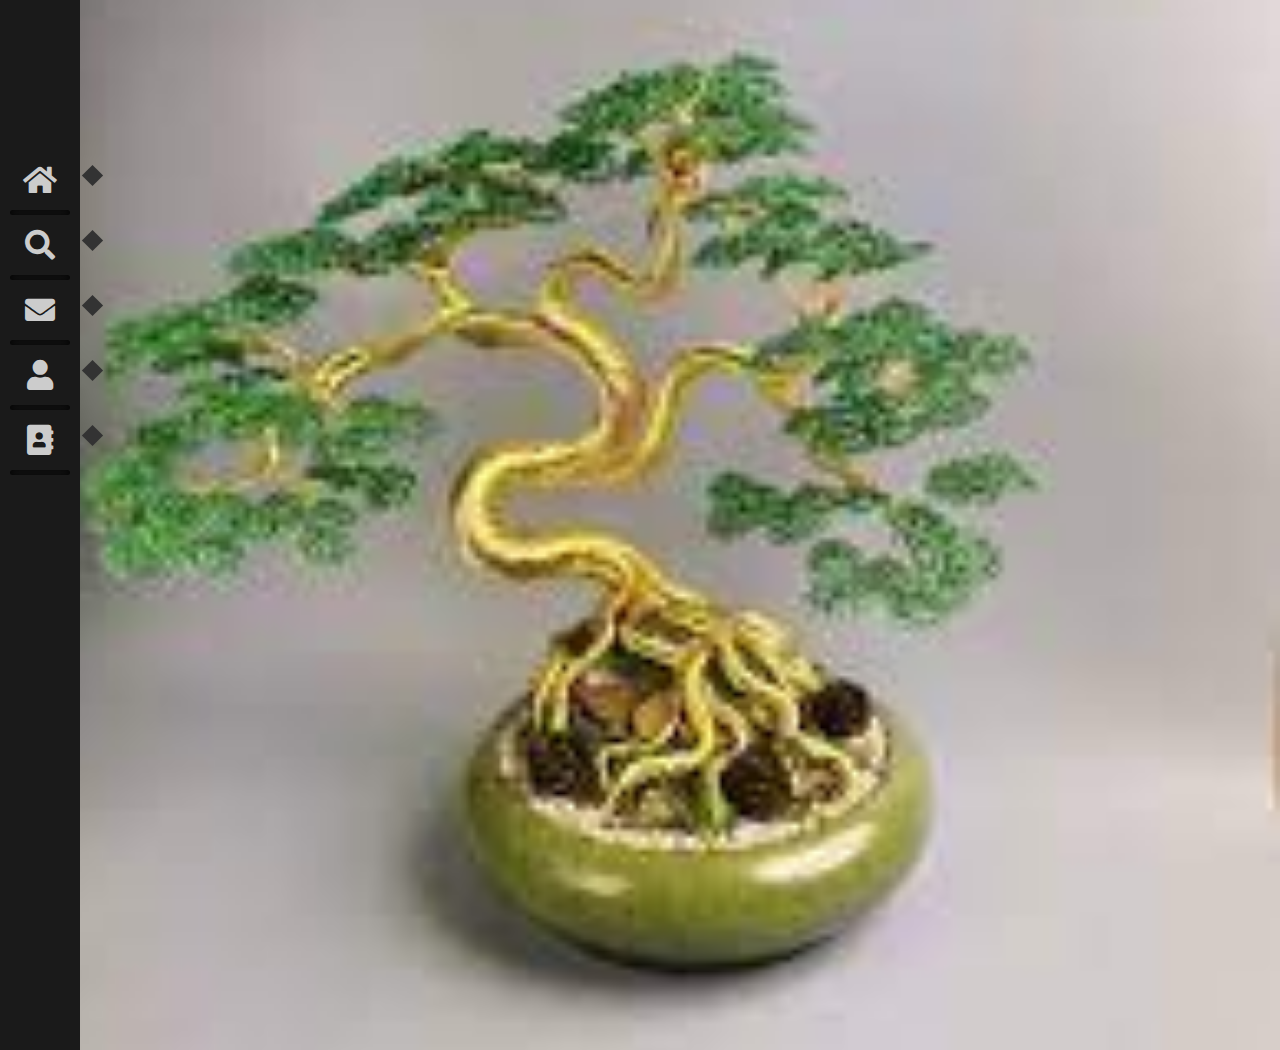
<file: project-10/index.html>
<!DOCTYPE html>
<html lang="en">
<head>
    <meta charset="UTF-8">
    <meta http-equiv="X-UA-Compatible" content="IE=edge">
    <meta name="viewport" content="width=device-width, initial-scale=1.0">
    <title>Document</title>
    <link rel="stylesheet" href="https://cdnjs.cloudflare.com/ajax/libs/font-awesome/5.15.4/css/all.min.css">
    <link rel="stylesheet" href="/project-10/index.css">
</head>
<body>
    <div class="navbar">
        <ul>
            <li><a href="#" class="fas fa-home" data-text="Home"></a></li>
            <li><a href="#" class="fas fa-search" data-text="Search"></a></li>
            <li><a href="#"class="fas fa-envelope" data-text="Account"></a></li>
            <li><a href="#" class="fas fa-user" data-text="portfolio"></a></li>
            <li><a href="#" class="fas fa-address-book" data-text="Contanct"></a></li>
        </ul>
    </div>
</body>
</html>
</file>
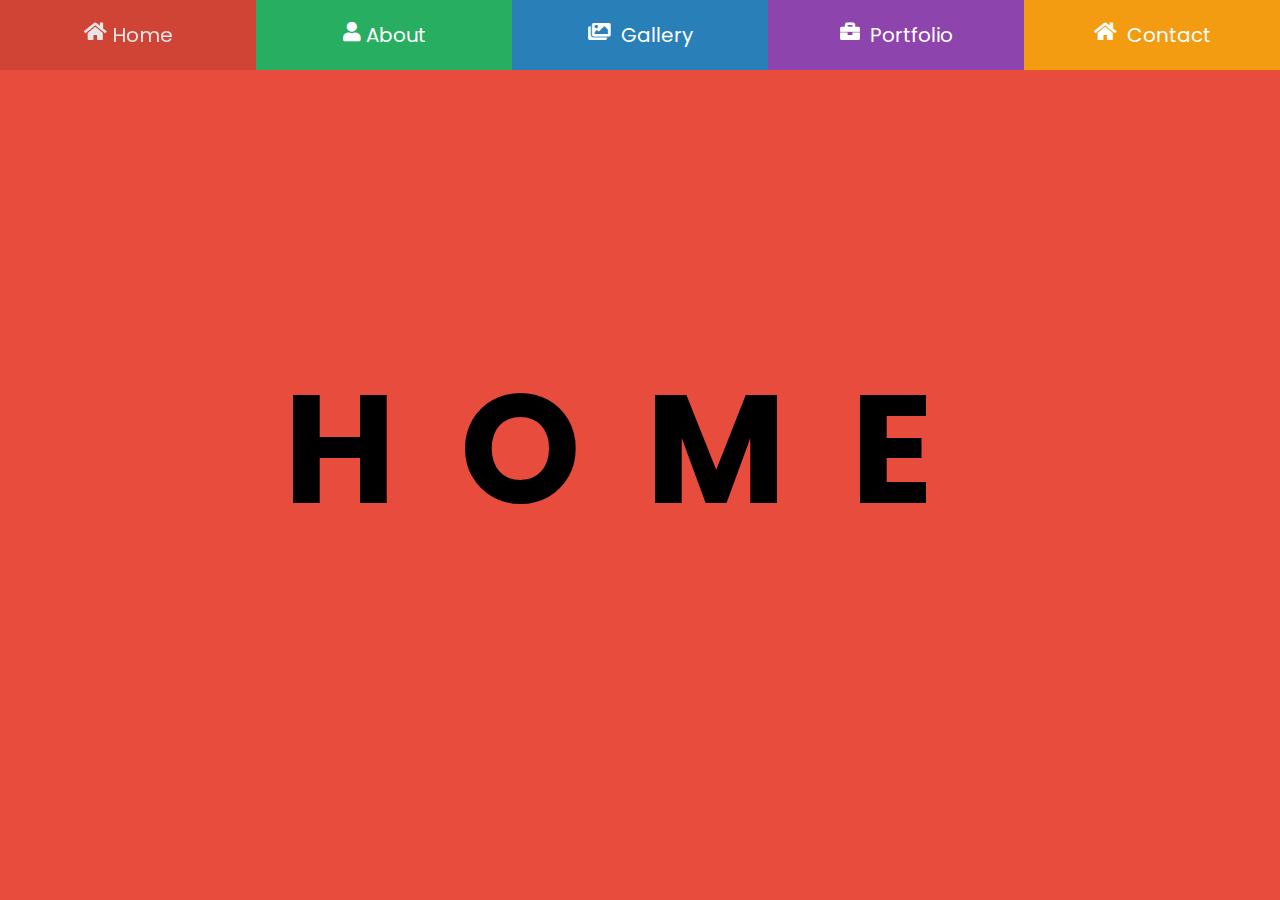
<file: project-4/index.html>
<!DOCTYPE html>
<html lang="en">
<head>
    <meta charset="UTF-8">
    <meta http-equiv="X-UA-Compatible" content="IE=edge">
    <meta name="viewport" content="width=device-width, initial-scale=1.0">
    <link rel="preconnect" href="https://fonts.googleapis.com">
<link rel="preconnect" href="https://fonts.gstatic.com" crossorigin>
<link href="https://fonts.googleapis.com/css2?family=Poppins:wght@100;200;300;400;500;600;700;800;900&family=Roboto:wght@100;300;400;500;700;900&display=swap" rel="stylesheet">
<link rel="stylesheet" href="https://cdnjs.cloudflare.com/ajax/libs/font-awesome/5.15.4/css/all.min.css">
    <title>Document</title>
    <link rel="stylesheet" href="/project-4/index.css">
</head>
<body>
    <header class="header">
        <nav class="navbar">
            <a href="#home"><i class="fas fa-home "></i><span>home</span> </a>
            <a href="#about"> <i class="fas fa-user"></i><span>About</span></a>
            <a href="#gallery"><i class="fas fa-images"></i> <span>Gallery</span></a>
            <a href="#portfolio"> <i class="fas fa-briefcase"></i> <span>Portfolio</span></a>
            <a href="#contact"><i class="fas fa-home"></i> <span>Contact</span></a>
            
        </nav>
       
    </header>
<div class="container">
   <section id="home" class="section">home</section>
   <section  id="about" class="section">about</section>
   <section id="gallery" class="section">gallery</section>
   <section id="portfolio" class="section">portfolio</section>
   <section id="contact" class="section">contact</section>
</div>

</body>
</html>
</file>
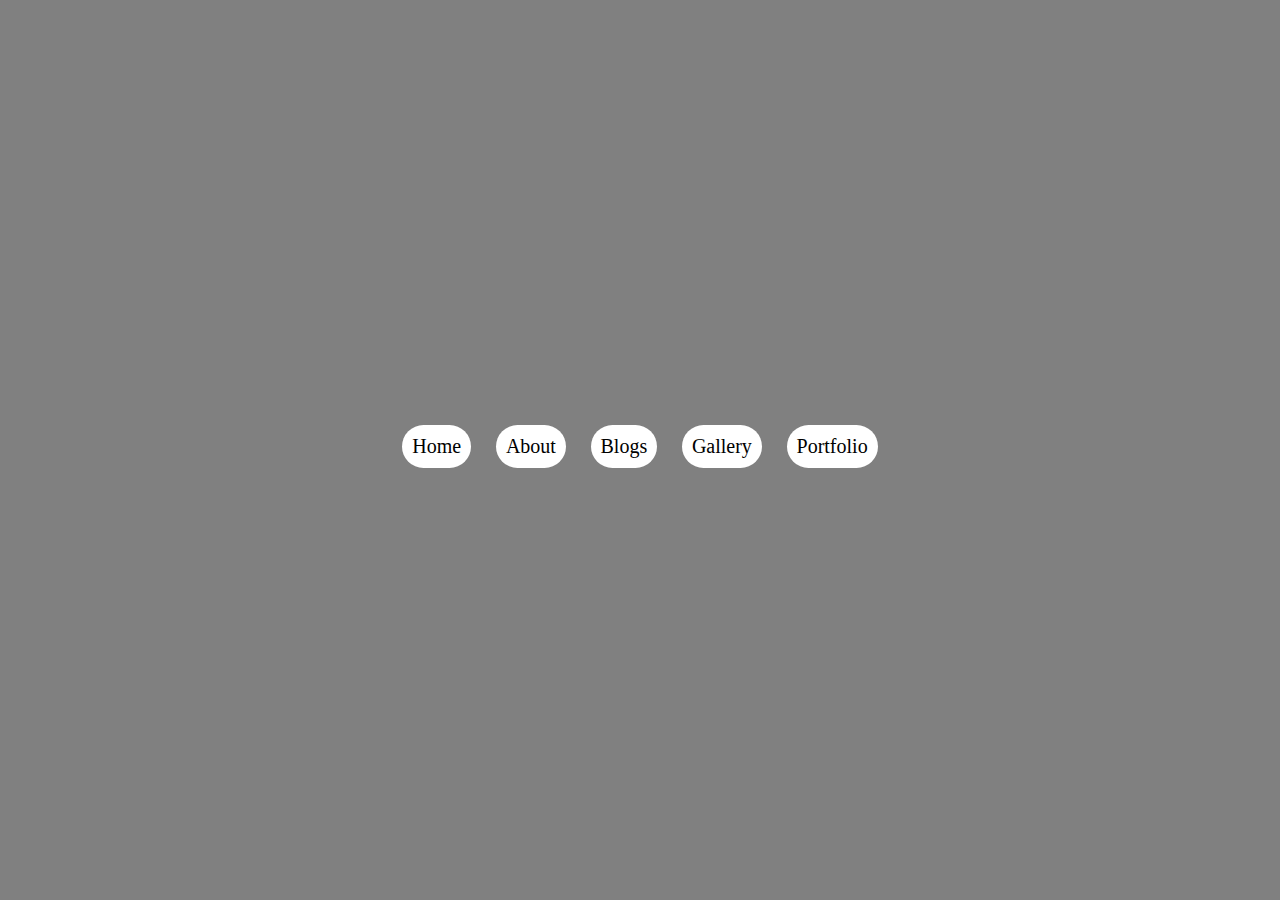
<file: project-5/index.html>
<!DOCTYPE html>
<html lang="en">
<head>
    <meta charset="UTF-8">
    <meta http-equiv="X-UA-Compatible" content="IE=edge">
    <meta name="viewport" content="width=device-width, initial-scale=1.0">
    <title>Document</title>
    <link rel="stylesheet" href="/project-5/index.css">
</head>
<body>
    <input type="radio" name="menu" id="r1">
    <input type="radio" name="menu" id="r2">
    <input type="radio" name="menu" id="r3">
    <input type="radio" name="menu" id="r4">
    <input type="radio" name="menu" id="r5">
   
    <div class="container">
        <label for="r1" ><div>Home</div></label>
        <label for="r2" ><div>About</div></label>
        <label for="r3" ><div>Blogs</div></label>
        <label for="r4" ><div>Gallery</div></label>
        <label for="r5" ><div>Portfolio</div></label>
    </div>
</body>
</html>
</file>
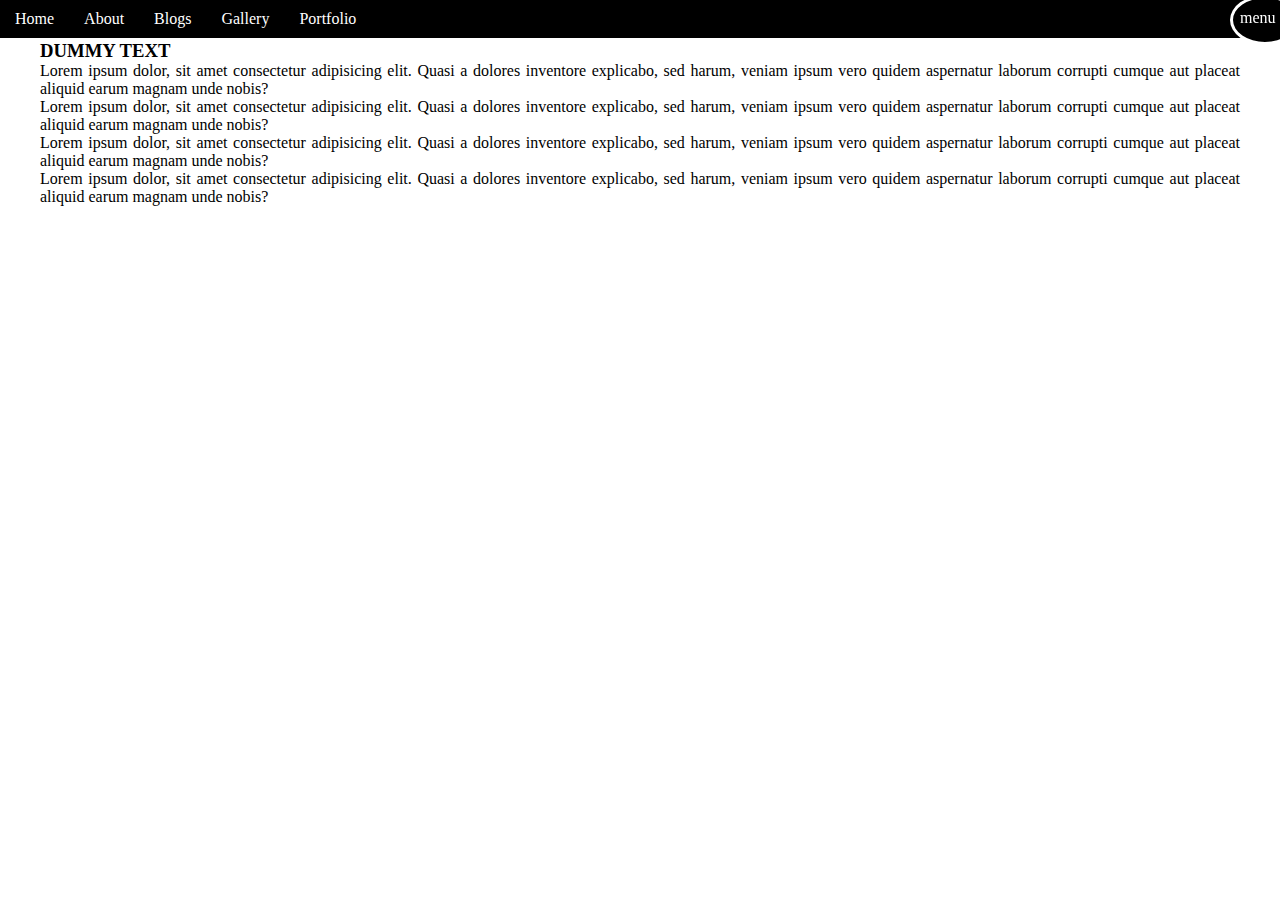
<file: project-6/index.html>
<!DOCTYPE html>
<html lang="en">
<head>
    <meta charset="UTF-8">
    <meta http-equiv="X-UA-Compatible" content="IE=edge">
    <meta name="viewport" content="width=device-width, initial-scale=1.0">
    <title>Document</title>
    <link rel="stylesheet" href="/project-6/index.css">
</head>
<body>
    
    <input type="checkbox" id="toggle">
    <label for="toggle">
        <div class="menu">
            menu
        </div>
    </label>
    <ul>
        <li><a href="#">home</a></li>
        <li><a href="#">about</a></li>
        <li><a href="#">blogs</a></li>
        <li><a href="#">gallery</a></li>
        <li><a href="#">portfolio</a></li>
    </ul>
    <div class="content">
        <h3>dummy text</h3>
        <p>Lorem ipsum dolor, sit amet consectetur adipisicing elit. Quasi a 
            dolores inventore explicabo, sed harum, veniam 
            ipsum vero quidem aspernatur laborum corrupti cumque aut 
            placeat aliquid earum magnam unde nobis?</p>
        <p>Lorem ipsum dolor, sit amet consectetur adipisicing elit. Quasi a 
                dolores inventore explicabo, sed harum, veniam 
                ipsum vero quidem aspernatur laborum corrupti cumque aut 
                placeat aliquid earum magnam unde nobis?</p>     
        <p>Lorem ipsum dolor, sit amet consectetur adipisicing elit. Quasi a 
                    dolores inventore explicabo, sed harum, veniam 
                    ipsum vero quidem aspernatur laborum corrupti cumque aut 
                    placeat aliquid earum magnam unde nobis?</p>
         <p>Lorem ipsum dolor, sit amet consectetur adipisicing elit. Quasi a 
                        dolores inventore explicabo, sed harum, veniam 
                        ipsum vero quidem aspernatur laborum corrupti cumque aut 
                        placeat aliquid earum magnam unde nobis?</p>
    </div>
</body>
</html>
</file>
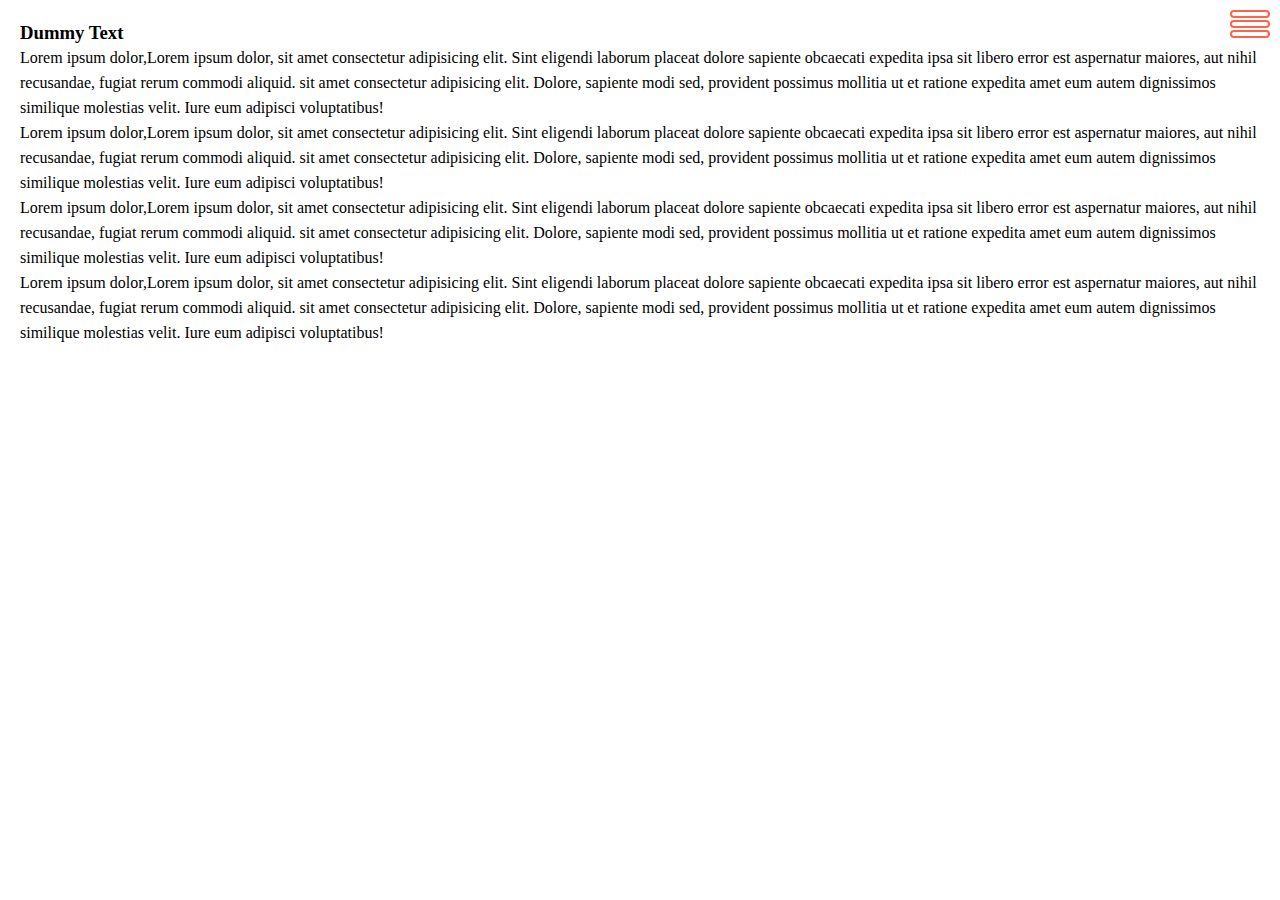
<file: project-7/index.html>
<!DOCTYPE html>
<html lang="en">
<head>
    <meta charset="UTF-8">
    <meta http-equiv="X-UA-Compatible" content="IE=edge">
    <meta name="viewport" content="width=device-width, initial-scale=1.0">
    <title>Document</title>
    <link rel="stylesheet" href="/project-7/index.css">
</head>
<body>
<input type="checkbox" id="menu-button">
<label for="menu-button">
    <div class="one"></div>
    <div class="two"></div>
    <div class="three"></div>
</label>
<ul>
    <li>home</li>
    <li>about</li>
    <li>blogs</li>
    <li>gallery</li>
    <li>portfolio</li>
</ul>


    <div class="content">
        <h3>dummy text</h3>
        <p>Lorem ipsum dolor,Lorem ipsum dolor, sit amet consectetur adipisicing elit. Sint eligendi laborum 
            placeat dolore sapiente obcaecati expedita ipsa sit libero error est 
            aspernatur maiores, aut nihil recusandae, fugiat rerum commodi aliquid. sit amet consectetur adipisicing elit.
             Dolore, sapiente modi sed, provident possimus mollitia ut et ratione expedita amet eum autem dignissimos 
             similique molestias velit. Iure eum adipisci voluptatibus!</p>
        <p>Lorem ipsum dolor,Lorem ipsum dolor, sit amet consectetur adipisicing elit. Sint eligendi laborum 
            placeat dolore sapiente obcaecati expedita ipsa sit libero error est 
            aspernatur maiores, aut nihil recusandae, fugiat rerum commodi aliquid. sit amet consectetur adipisicing elit.
             Dolore, sapiente modi sed, provident possimus mollitia ut et ratione expedita amet eum autem dignissimos 
             similique molestias velit. Iure eum adipisci voluptatibus!</p>
        <p>Lorem ipsum dolor,Lorem ipsum dolor, sit amet consectetur adipisicing elit. Sint eligendi laborum 
            placeat dolore sapiente obcaecati expedita ipsa sit libero error est 
            aspernatur maiores, aut nihil recusandae, fugiat rerum commodi aliquid. sit amet consectetur adipisicing elit.
             Dolore, sapiente modi sed, provident possimus mollitia ut et ratione expedita amet eum autem dignissimos 
             similique molestias velit. Iure eum adipisci voluptatibus!</p>
        <p>Lorem ipsum dolor,Lorem ipsum dolor, sit amet consectetur adipisicing elit. Sint eligendi laborum 
            placeat dolore sapiente obcaecati expedita ipsa sit libero error est 
            aspernatur maiores, aut nihil recusandae, fugiat rerum commodi aliquid. sit amet consectetur adipisicing elit.
             Dolore, sapiente modi sed, provident possimus mollitia ut et ratione expedita amet eum autem dignissimos 
             similique molestias velit. Iure eum adipisci voluptatibus!</p>
    </div>
    
</body>
</html>
</file>
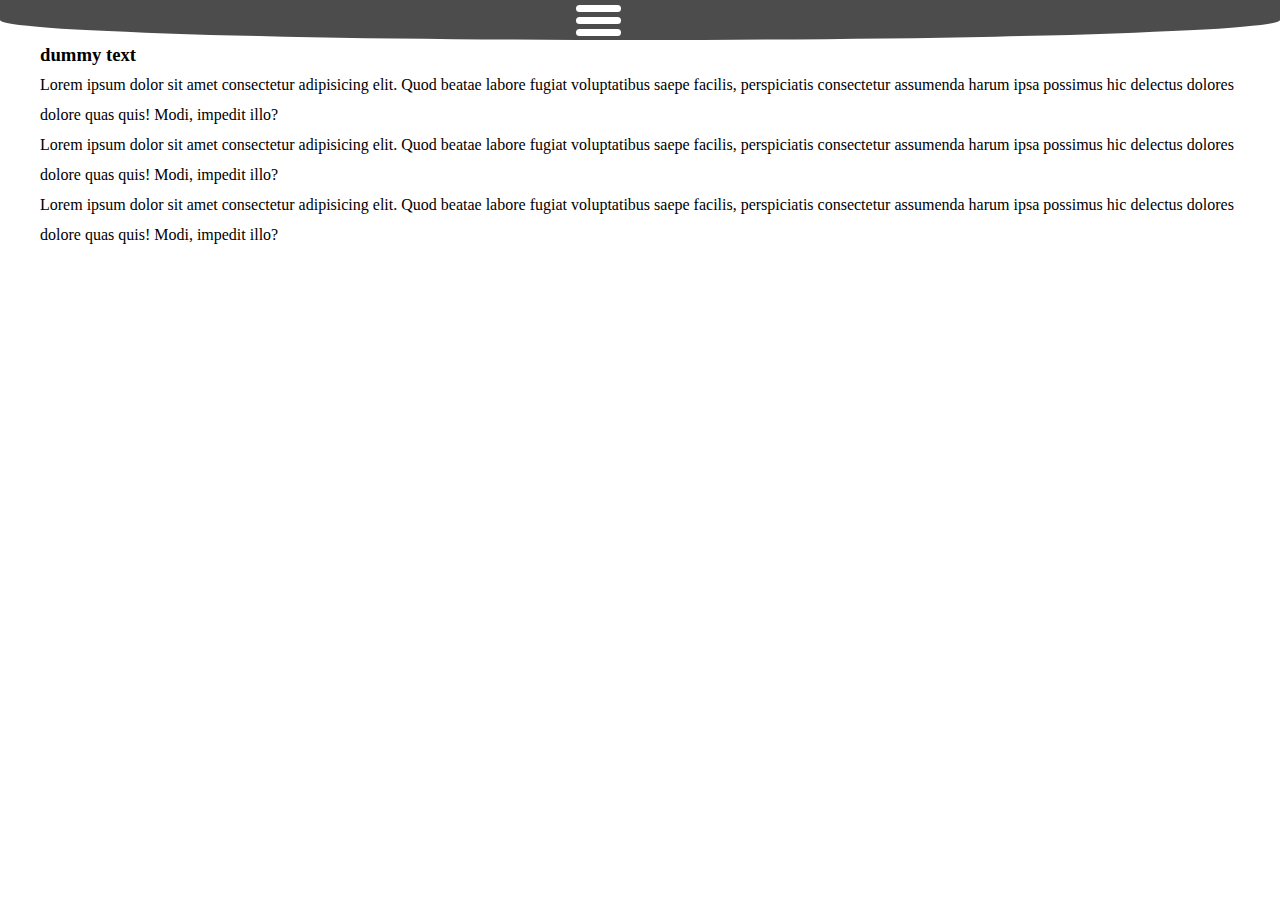
<file: project-8/index.html>
<!DOCTYPE html>
<html lang="en">
<head>
    <meta charset="UTF-8">
    <meta http-equiv="X-UA-Compatible" content="IE=edge">
    <meta name="viewport" content="width=device-width, initial-scale=1.0">
    <title>Document</title>
    <link rel="stylesheet" href="/project-8/index.css">
</head>
<body>
    <input type="checkbox" id="menu-button">
    <label for="menu-button">
        <div class="top"></div>
        <div class="middle"></div>
        <div class="bottom"></div>
    </label>
    <div class="menu">
        <ul>
            <li>Home</li>
            <li>About</li>
            <li>Blogs</li>
            <li>Gallery</li>
            <li>Portfolio</li>
        </ul>
    </div>
    <div class="content">
        <h3>dummy text</h3>
        <p>Lorem ipsum dolor sit amet consectetur adipisicing elit.
            Quod beatae labore fugiat voluptatibus saepe facilis, 
            perspiciatis consectetur assumenda harum ipsa possimus 
            hic delectus dolores dolore quas quis! Modi, impedit illo?</p>
        <p>Lorem ipsum dolor sit amet consectetur adipisicing elit.
            Quod beatae labore fugiat voluptatibus saepe facilis, 
            perspiciatis consectetur assumenda harum ipsa possimus 
            hic delectus dolores dolore quas quis! Modi, impedit illo?</p>
        <p>Lorem ipsum dolor sit amet consectetur adipisicing elit.
             Quod beatae labore fugiat voluptatibus saepe facilis, 
             perspiciatis consectetur assumenda harum ipsa possimus 
             hic delectus dolores dolore quas quis! Modi, impedit illo?</p>
    </div>
</body>
</html>
</file>
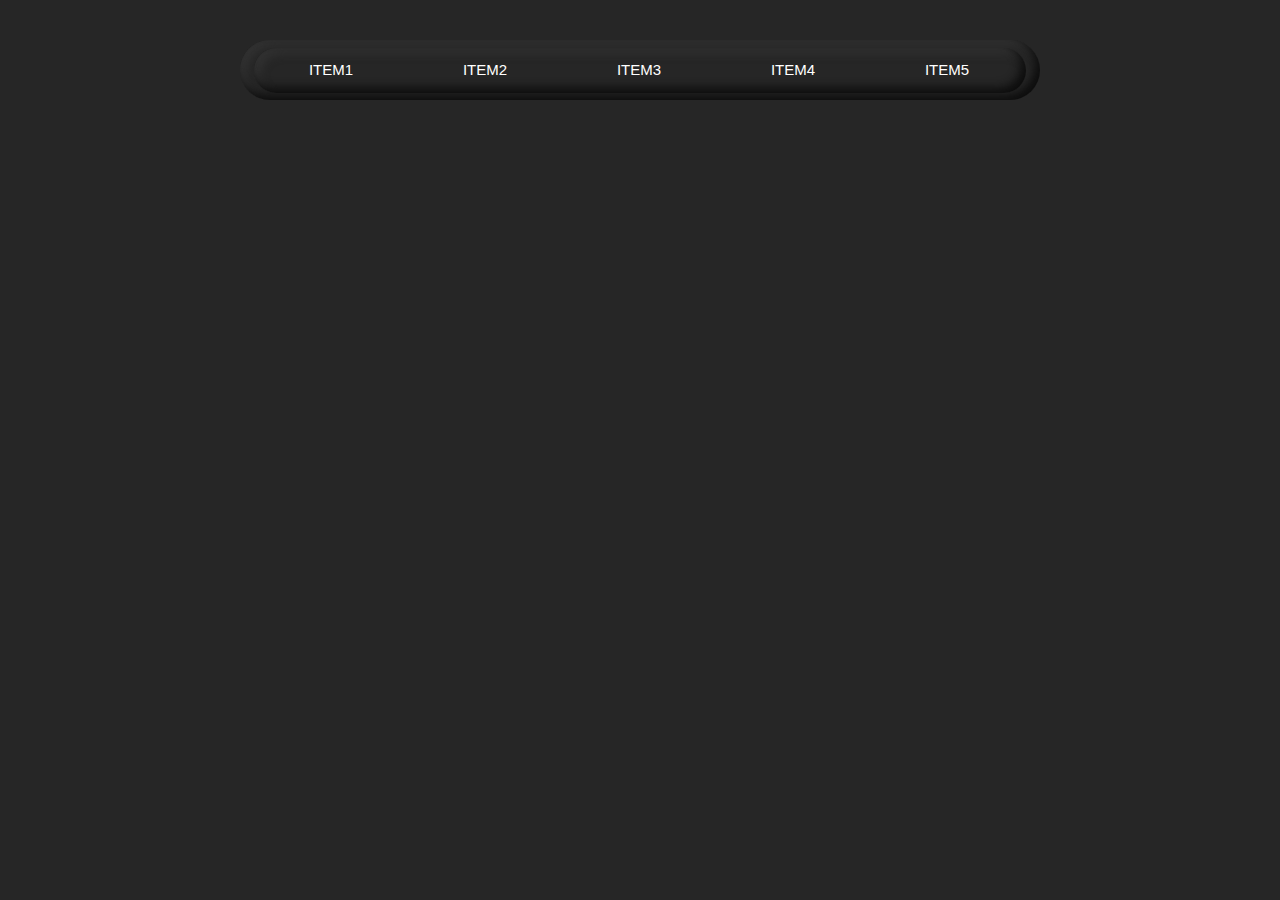
<file: project-9/index.html>
<!DOCTYPE html>
<html lang="en">
<head>
    <meta charset="UTF-8">
    <meta http-equiv="X-UA-Compatible" content="IE=edge">
    <meta name="viewport" content="width=device-width, initial-scale=1.0">
    <title>Document</title>
    <link rel="stylesheet" href="/project-9/index.css">
</head>
<body>
    <div class="container">
        <div class="navbar">

            <ul>
                <li>item1</li>
                <li>item2</li>
                <li>item3
<ul>
    <li>sub-item1</li>
    <li>sub-item2 
        <ul>
            <li>sub-item1</li>
            <li>sub-item2</li>
            <li>sub-item3</li>
        </ul>
    </li>
    <li>sub-item3</li>
    <li>sub.item4</li>
</ul>

                </li>
                <li>item4</li>
                <li>item5</li>
            </ul>
        </div>
    </div>
</body>
</html>
</file>
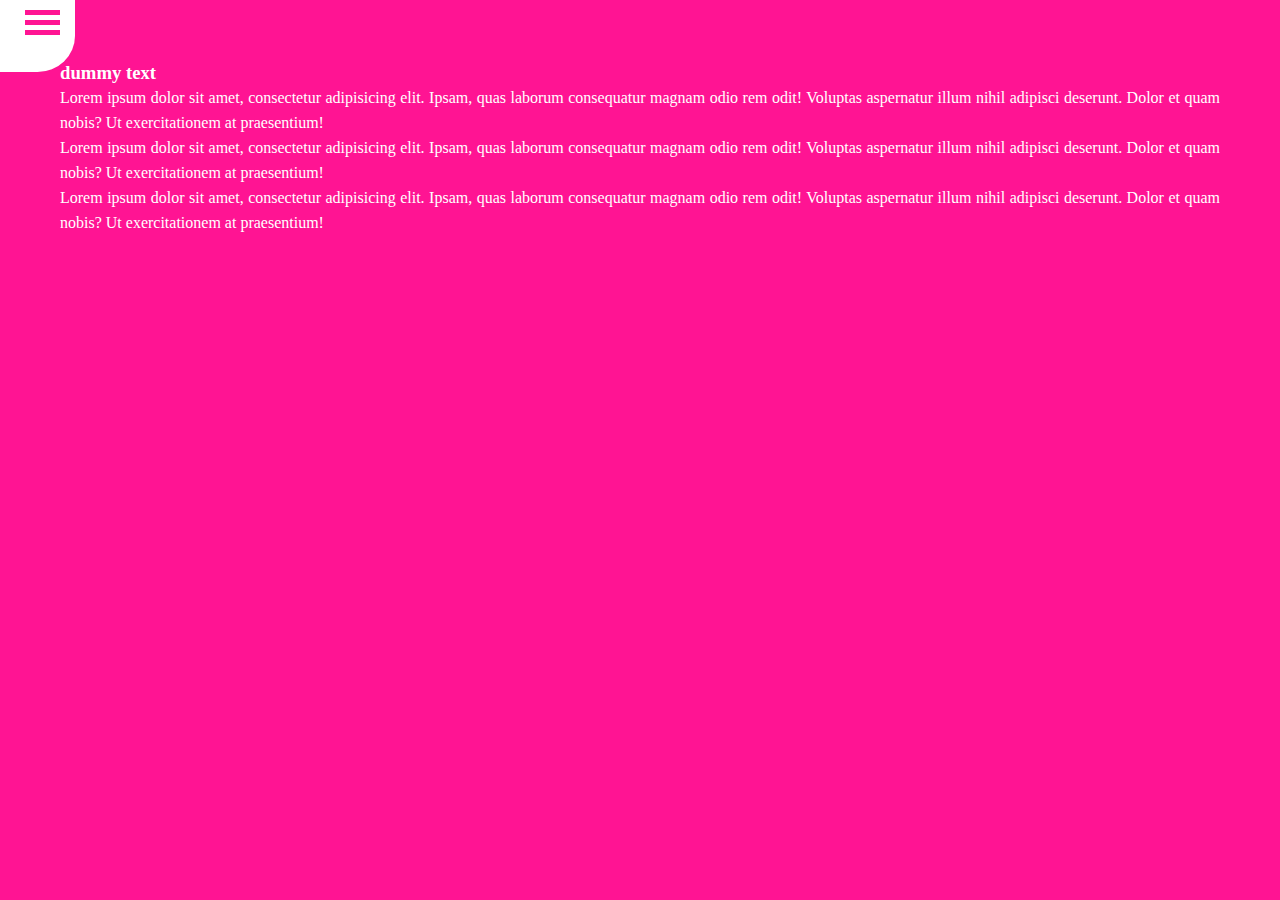
<file: project-1/index-1.html>
<!DOCTYPE html>
<html lang="en">
  <head>
    <meta charset="UTF-8" />
    <meta http-equiv="X-UA-Compatible" content="IE=edge" />
    <meta name="viewport" content="width=device-width, initial-scale=1.0" />
    <link rel="stylesheet" href="/project-1/style-1.css" />
    <title>Navbar-Toggle</title>
  </head>
  <body>
    <input type="checkbox" id="toggle-nav" />
    <label for="toggle-nav">
      <div></div>
      <div></div>
      <div></div>
    </label>

    <div class="container">
      <ul>
        <li>Home</li>
        <li>About</li>
        <li>Contact</li>
        <li>Gallery</li>
        <li>Blogs</li>
        <li>Portfolio</li>
      </ul>
    </div>

    <div class="content">
      <h3>dummy text</h3>
      <p>
        Lorem ipsum dolor sit amet, consectetur adipisicing elit. Ipsam, quas
        laborum consequatur magnam odio rem odit! Voluptas aspernatur illum
        nihil adipisci deserunt. Dolor et quam nobis? Ut exercitationem at
        praesentium!
      </p>
      <p>
        Lorem ipsum dolor sit amet, consectetur adipisicing elit. Ipsam, quas
        laborum consequatur magnam odio rem odit! Voluptas aspernatur illum
        nihil adipisci deserunt. Dolor et quam nobis? Ut exercitationem at
        praesentium!
      </p>
      <p>
        Lorem ipsum dolor sit amet, consectetur adipisicing elit. Ipsam, quas
        laborum consequatur magnam odio rem odit! Voluptas aspernatur illum
        nihil adipisci deserunt. Dolor et quam nobis? Ut exercitationem at
        praesentium!
      </p>
    </div>
  </body>
</html>
</file>
<file: project-10/index.css>
*{
    margin: 0;
    padding: 0;
    box-sizing: border-border-box;

}
body{
    background-image: url(/project-10/images-3.jpeg);
    background-size: cover;
    background-position: center;
    background-repeat: no-repeat;
    height: 100vh;

}
.navbar{
position: absolute;
top: 0;
left: 0;
height: 100%;
width: 80px;

}
.navbar ul{
height: 100%;
width: 100%;
background-color: #1a1a1a;
display: flex;
align-items: center;
flex-flow: column wrap;
padding-top: 150px;
list-style-type:none;
}
.navbar ul li{
    height: 60px;
    width: 60px;
    margin-top: 5px;
    text-align: center;
    position: relative;
}
.navbar ul li a{
    text-decoration:none;
    color: #ccc;
    font-size: 30px;
    line-height: 50px;
    cursor: pointer;
    transition: .2s ease-out;
    -webkit-transition: .2s ease-out;
    -moz-transition: .2s ease-out;
    -ms-transition: .2s ease-out;
    -o-transition: .2s ease-out;
}
.navbar ul li:hover > a {
    color: #ff471a;
}
.navbar ul li::before {
    content: '';
    position: absolute;
    bottom: 0;
    left: 0;
    height: 5px;
    width: 100%;
    box-shadow: 0 0 7px #000 inset;
    border-radius:50px ;
    -webkit-border-radius:50px ;
    -moz-border-radius:50px ;
    -ms-border-radius:50px ;
    -o-border-radius:50px ;
   
}
.navbar ul li a:after{
  content: attr(data-text);
  position: absolute;
  left: 80px;
  top: -10px;
  background: #333;
  color: #fff;
  border-radius: 50px;
  -webkit-border-radius: 50px;
  -moz-border-radius: 50px;
  -ms-border-radius: 50px;
  -o-border-radius: 50px;
  padding: 5px 15px;
  font-family: arial;
  font-weight:normal ;
  display: none;
}
.navbar ul li:after{
    content:'';
    height: 15px;
    width: 15px;
    position: absolute;
    right: -30px;
    top: 13px;
    background: #333;
    transform:rotateZ(45deg) ;
    -webkit-transform:rotateZ(45deg) ;
    -moz-transform:rotateZ(45deg) ;
    -ms-transform:rotateZ(45deg) ;
    -o-transform:rotateZ(45deg) ;
}
.navbar ul li:hover:after{
    display: block;
}
.navbar ul li:hover a:after{
    display: block;
}
@media (max-width:550px) {
    .navbar{
        height: 60px;
        width: 100%;
        top: 572px;


    }
    .navbar ul {
        height:70px;
        width: 100%;
        padding: 0;

    }
    .navbar ul li a:after{
        top: -75px; left: -8px;
    }
    .navbar ul li:after {
        top: -25px; left: 20px;

    }
    .navbar ul li:nth-child(5) a:after{
        left: -70px;
    }
}
</file>
<file: project-4/index.css>
*{
    font-family: 'Poppins',sans-serif;
    margin: 0;
    padding: 0;
outline: none;border: none;
text-decoration: none;
text-transform: capitalize;
overflow-x: hidden;
    box-sizing: border-box;
    scroll-behavior:smooth;

}

.header{
    position:fixed;
    top: 0;left: 0;right: 0;
    height: 70px;
    z-index: 1000;
}

.header .navbar{
    display: flex;
    background-color: blue;
}
.header .navbar a{
    flex: 1;
    text-align: center;
    font-size: 20px;
    line-height: 70px;
    color: #fff;
}
.header .navbar a span{
    padding-left:5px;
}
.header .navbar a:hover{
    filter: brightness(.9);
    -webkit-filter: brightness(.9);
}
.header .navbar a:nth-child(1){ background: #e74c3c;}
.header .navbar a:nth-child(2){ background: #27ae60;}
.header .navbar a:nth-child(3){background: #2980b9;}
.header .navbar a:nth-child(4){background: #8e44ad;}
.header .navbar a:nth-child(5){background: #f39c12;}



.container{
    display: flex;
    width: 500%;
    height: 100vh;
}
.container .section{
    display: flex;
    width: 20%;
    height: 100%;
    align-items: center;
    justify-content: center;
    font-size: 12vw;
    letter-spacing: 4rem;
    text-transform: uppercase;
    font-weight: bolder;
}

.container .section:first-child{
    background: #e74c3c;}
.container .section:nth-child(2){
    background: #27ae60;}
.container .section:nth-child(3){
    background: #2980b9;}
.container .section:nth-child(4){
    background: #8e44ad;}
.container .section:nth-child(5){
    background: #f39c12;}

@media (max-width:768px) {
    .header .navbar a span{
        display: none;
    }
    
}
</file>
<file: project-5/index.css>
body{
    margin: 0;
    padding: 0;
    display: flex;
    align-items: center;
    justify-content: center;
    min-height: 100vh;
    background: gray;
    overflow: hidden;


}
input[type="radio"]{
    display: none;
}
.container{
    display: flex;
    justify-content: space-around;
    box-sizing: border-box;
    height:50px;
    width:500px;
}
label div{
    font-size: 20px;
    font-family: verdana;
    background:white;
    padding: 10px;
    cursor: pointer ;
    border-radius: 50px;
    -webkit-border-radius: 50px;
    -moz-border-radius: 50px;
    -ms-border-radius: 50px;
    -o-border-radius: 50px;
}
label div:hover{
    background: deeppink;
    color: white;
    box-shadow: 0px 2px 2px black;
}
#r1:checked ~ .container label:nth-child(1) > div{
    position: absolute;
    top: 0;
    left: 0;
    width: 100%;
    border-radius: 0px;
    -webkit-border-radius: 0px;
    -moz-border-radius: 0px;
    -ms-border-radius: 0px;
    -o-border-radius: 0px;
    background: deeppink;
    color: white;
    box-shadow: 0px 2px 2px black;
    text-align: center;

}
#r2:checked ~ .container label:nth-child(2) > div{
    position: absolute;
    top: 0;
    left: 0;
    width: 100%;
    border-radius: 0px;
    -webkit-border-radius: 0px;
    -moz-border-radius: 0px;
    -ms-border-radius: 0px;
    -o-border-radius: 0px;
    background: deeppink;
    color: white;
    box-shadow: 0px 2px 2px black;
    text-align: center;

}
#r3:checked ~ .container label:nth-child(3) > div{
    position: absolute;
    top: 0;
    left: 0;
    width: 100%;
    border-radius: 0px;
    -webkit-border-radius: 0px;
    -moz-border-radius: 0px;
    -ms-border-radius: 0px;
    -o-border-radius: 0px;
    background: deeppink;
    color: white;
    box-shadow: 0px 2px 2px black;
    text-align: center;

}
#r4:checked ~ .container label:nth-child(4) > div{
    position: absolute;
    top: 0;
    left: 0;
    width: 100%;
    border-radius: 0px;
    -webkit-border-radius: 0px;
    -moz-border-radius: 0px;
    -ms-border-radius: 0px;
    -o-border-radius: 0px;
    background: deeppink;
    color: white;
    box-shadow: 0px 2px 2px black;
    text-align: center;

}
#r5:checked ~ .container label:nth-child(5) > div{
    position: absolute;
    top: 0;
    left: 0;
    width: 100%;
    border-radius: 0px;
    -webkit-border-radius: 0px;
    -moz-border-radius: 0px;
    -ms-border-radius: 0px;
    -o-border-radius: 0px;
    background: deeppink;
    color: white;
    box-shadow: 0px 2px 2px black;
    text-align: center;

}
</file>
<file: project-6/index.css>
*{
    margin: 0;
    padding: 0;
    box-sizing: border-box;

}
input[type="checkbox"]{
    display: none;
}
label div{
    height: 50px;
    width: 70px;
    background: black;
    color: white;
    border-radius: 50%;
    -webkit-border-radius: 50%;
    -moz-border-radius: 50%;
    -ms-border-radius: 50%;
    -o-border-radius: 50%;
    line-height: 40px;
    text-indent: 7px;
    z-index: 1;
    border: 3px solid white;
    position: fixed;
    top: -5px;
    right: -20px;

}
label div:hover{
    background: lightskyblue;
}
ul{
   display: flex;
   list-style: none;
   background: black;
   position: fixed;
   top: 0;
   width: 100%;
   transform: scaleX(1);
   transform-origin:right ;
   transition: .3s;
   -webkit-transition: .3s;
   -moz-transition: .3s;
   -ms-transition: .3s;
   -o-transition: .3s;
}
ul li{padding: 10px;
}
ul li a{
    color: white;
    text-decoration: none;
    padding: 5px;
    text-transform: capitalize;

}
ul li a:hover{
    color: lightskyblue;
    border-bottom: 2px solid white;
}
#toggle:checked ~ul{
    transform: scaleX(0);
    -webkit-transform: scaleX(0);
    -moz-transform: scaleX(0);
    -ms-transform: scaleX(0);
    -o-transform: scaleX(0);
    border-radius: 360px;
    -webkit-border-radius: 360px;
    -moz-border-radius: 360px;
    -ms-border-radius: 360px;
    -o-border-radius: 360px;
}
.content{
    padding:40px ;
    text-align: justify;

}
.content h3{
    text-transform: uppercase;
}
</file>
<file: project-7/index.css>
*{
    margin: 0;
    padding: 0;
    box-sizing: border-box;
}
ul{
   background: tomato;
   height: 100%;
   width: 250px;
   position: fixed;
   top: 0;
   left: 0;
   border-right: 2px solid;
   transform:scaleX(0) ;
   -webkit-transform:scaleX(0) ;
   -moz-transform:scaleX(0) ;
   -ms-transform:scaleX(0) ;
   -o-transform:scaleX(0) ;
   transform-origin: left;
   transition: transform .3s;
   -webkit-transition: transform .3s;
   -moz-transition: transform .3s;
   -ms-transition: transform .3s;
   -o-transition: transform .3s;
}
ul li{
    list-style: none;
    color: white;
    padding: 20px 0px 10px 20px;
    cursor: pointer;
    text-transform: uppercase;

}
ul li:hover{
    background: white;
    color: tomato;
}
.content{
    padding: 20px;
    line-height: 25px;

}
input[type="checkbox"]{
    display: none;
}
label .one{
    height: 8px;
    width: 40px;
    position: fixed;
    top: 10px;
    right: 10px;
    border: 2px solid tomato;
    border-radius: 10px;
    -webkit-border-radius: 10px;
    -moz-border-radius: 10px;
    -ms-border-radius: 10px;
    -o-border-radius: 10px;
    cursor: pointer;
    transition: .3s;
    -webkit-transition: .3s;
    -moz-transition: .3s;
    -ms-transition: .3s;
    -o-transition: .3s;
}
label .two{
    height: 8px;
    width: 40px;
    position: fixed;
    top: 20px;
    right: 10px;
    border: 2px solid tomato;
    border-radius: 10px;
    -webkit-border-radius: 10px;
    -moz-border-radius: 10px;
    -ms-border-radius: 10px;
    -o-border-radius: 10px;
    cursor: pointer;
    transition: .3s;
    -webkit-transition: .3s;
    -moz-transition: .3s;
    -ms-transition: .3s;
    -o-transition: .3s;
}
label .three{
    height: 8px;
    width: 40px;
    position: fixed;
    top: 30px;
    right: 10px;
    border: 2px solid tomato;
    border-radius: 10px;
    -webkit-border-radius: 10px;
    -moz-border-radius: 10px;
    -ms-border-radius: 10px;
    -o-border-radius: 10px;
    cursor: pointer;
    transition: .3s;
    -webkit-transition: .3s;
    -moz-transition: .3s;
    -ms-transition: .3s;
    -o-transition: .3s;
}
#menu-button:checked ~ ul{
    transform: scale(1);
    -webkit-transform: scale(1);
    -moz-transform: scale(1);
    -ms-transform: scale(1);
    -o-transform: scale(1);
}
#menu-button:checked ~ label .one{
    transform: rotateZ(45deg) scaleX(.5)translateX(15px);
    -webkit-transform: rotateZ(45deg) scaleX(.5)translateX(15px);
    -moz-transform: rotateZ(45deg) scaleX(.5)translateX(15px);
    -ms-transform: rotateZ(45deg) scaleX(.5)translateX(15px);
    -o-transform: rotateZ(45deg) scaleX(.5)translateX(15px);
}
#menu-button:checked ~ label > .two{
    transform: translate(-7px,0px);
    -webkit-transform: translate(-7px,0px);
    -moz-transform: translate(-7px,0px);
    -ms-transform: translate(-7px,0px);
    -o-transform: translate(-7px,0px);
    background: white;
    z-index: 1;
}
#menu-button:checked ~ label > .three{
    transform: rotateZ(-45deg) scaleX(.5) translate(12px,0px);
    -webkit-transform: rotateZ(-45deg) scaleX(.5) translate(12px,0px);
    -moz-transform: rotateZ(-45deg) scaleX(.5) translate(12px,0px);
    -ms-transform: rotateZ(-45deg) scaleX(.5) translate(12px,0px);
    -o-transform: rotateZ(-45deg) scaleX(.5) translate(12px,0px);
}
.content h3{
    text-transform: capitalize;
}
</file>
<file: project-8/index.css>
*{
    margin: 0;
    padding: 0;

}
.menu{
    height: 40px;
    width: 100%;
    background: rgba(0,0,0 ,.7 );
    border-bottom-left-radius: 50%;
    border-bottom-right-radius: 50%;
    display: flex;
    align-items: center;
    justify-content: center;
    position: fixed;
    top: 0;
    left: 0;
    transition: .3s;
    -webkit-transition: .3s;
    -moz-transition: .3s;
    -ms-transition: .3s;
    -o-transition: .3s;
}
.menu ul{
    list-style: none;

}
.menu ul li{
    color: white;
    font-size: 30px;
    font-family: arial;
    cursor: pointer;
    display: none;
}
ul li:hover{
    color: lightskyblue;
}
input[type="checkbox"]{
    display: none;

}
label{
    position: fixed;
    top: 0px;
    left: 45%;
    z-index: 3;
    transition: .3s;
    -webkit-transition: .3s;
    -moz-transition: .3s;
    -ms-transition: .3s;
    -o-transition: .3s;
}
label > div{
    height: 7px;
    width: 45px;
    background: white;
    border-radius: 10px;
    -webkit-border-radius: 10px;
    -moz-border-radius: 10px;
    -ms-border-radius: 10px;
    -o-border-radius: 10px;
    margin-top: 5px;
    cursor: pointer;
    transition: .3s;
    -webkit-transition: .3s;
    -moz-transition: .3s;
    -ms-transition: .3s;
    -o-transition: .3s;
}
#menu-button:checked ~.menu{
    border-bottom-left-radius: 0%;
    border-bottom-right-radius: 0%;
    height: 100vh;


}
#menu-button:checked ~ .menu ul li{
    display: block;
}
#menu-button:checked ~ label > .top{
    transform: rotateZ(-45deg);
    -webkit-transform: rotateZ(-45deg);
    -moz-transform: rotateZ(-45deg);
    -ms-transform: rotateZ(-45deg);
    -o-transform: rotateZ(-45deg);
    margin-top: 18px;
}
#menu-button:checked ~ label > .bottom {
    transform: rotateZ(45deg);
    -webkit-transform: rotateZ(45deg);
    -moz-transform: rotateZ(45deg);
    -ms-transform: rotateZ(45deg);
    -o-transform: rotateZ(45deg);
    margin-top: -20px;
}
#menu-button:checked ~ label > .middle{
    opacity: 0;
}

#menu-button:checked ~ label {
    left: 90%;
    top: 5px;
}
.content{
    margin: 20px;
    padding: 20px;
    line-height: 30px;
}
</file>
<file: project-9/index.css>
*{
    margin: 0;
    padding: 0;
}
body{
    background:#262626 ;
}
.container{
    display: flex;
    align-items: center;
    justify-content: center;
    margin: 40px auto;
    height: 60px;
    width:800px ;
    background: #262626;
    border-radius: 50px;
    -webkit-border-radius: 50px;
    -moz-border-radius: 50px;
    -ms-border-radius: 50px;
    -o-border-radius: 50px;
    box-shadow: -5px -5px 10px #0d0d0d inset,
                5px 5px 10px #333 inset;
}
.container .navbar{
    height: 45px;
    width: 96.5%;
    background: #262626;
    border-radius: 50px;
    -webkit-border-radius: 50px;
    -moz-border-radius: 50px;
    -ms-border-radius: 50px;
    -o-border-radius: 50px;
    box-shadow: -5px -5px 10px #0d0d0d inset,
    5px 5px 10px #333 inset;
}
.container ul{
    list-style: none;

}
.container ul li{
    position: relative;
    float: left;
    margin: 2px;
    height: 40px;
    width: 150px;
    color: #fff;
    line-height: 40px;
    text-align: center;
    font-size: 15px;
    text-transform: uppercase;
    font-family: arial;
    cursor: pointer;
    border-radius: 50px;
    -webkit-border-radius: 50px;
    -moz-border-radius: 50px;
    -ms-border-radius: 50px;
    -o-border-radius: 50px;
    transition: .2s;
    -webkit-transition: .2s;
    -moz-transition: .2s;
    -ms-transition: .2s;
    -o-transition: .2s;
}
.container ul li:hover{
    background: #ff3300;
    box-shadow: 5px 5px 10px #0d0d0d inset,-5px -5px 10px #b32400 inset;
}
.container ul ul {
    position: absolute;
    top: 50px;
    border-radius: 50px;
    -webkit-border-radius: 50px;
    -moz-border-radius: 50px;
    -ms-border-radius: 50px;
    -o-border-radius: 50px;
    box-shadow: -5px -5px 10px #0d0d0d inset,    5px 5px 10px #333 inset;
    transform: scaleY(0);
    -webkit-transform: scaleY(0);
    -moz-transform: scaleY(0);
    -ms-transform: scaleY(0);
    -o-transform: scaleY(0);
    transform-origin: top;
    transition:.2s ease-out;
    -webkit-transition:.2s ease-out;
    -moz-transition:.2s ease-out;
    -ms-transition:.2s ease-out;
    -o-transition:.2s ease-out;
}
.container ul li:hover > ul{
    transform: scaleY(1);
    -webkit-transform: scaleY(1);
    -moz-transform: scaleY(1);
    -ms-transform: scaleY(1);
    -o-transform: scaleY(1);
}
.container ul ul ul {
    margin-left: 152px;
    top: 0;
}
</file>
<file: project-1/style-1.css>
* {
  margin: 0;
  padding: 0;
}
body,
html {
  overflow: hidden;
  background-color: deeppink;
}
.container {
  position: fixed;
  height: 8vh;
  width: 75px;
  background-color: white;
  display: flex;
  align-items: center;
  justify-content: center;
  border-bottom-right-radius: 50%;
  transition: 0.3s cubic-bezier(0.63, -0.13, 0.32, 1.24);
  -webkit-transition: 0.3s cubic-bezier(0.63, -0.13, 0.32, 1.24);
  -moz-transition: 0.3s cubic-bezier(0.63, -0.13, 0.32, 1.24);
  -ms-transition: 0.3s cubic-bezier(0.63, -0.13, 0.32, 1.24);
  -o-transition: 0.3s cubic-bezier(0.63, -0.13, 0.32, 1.24);
}
ul li {
  list-style: none;
  color: deeppink;
  font-family: tahoma;
  font-size: 30px;
  cursor: pointer;
  padding-bottom: 5px;
  transform: translate(-500px);
  -webkit-transform: translate(-500px);
  -moz-transform: translate(-500px);
  -ms-transform: translate(-500px);
  -o-transform: translate(-500px);
  opacity: 0;
  transition: transform 0.6s cubic-bezier(1, -0.69, 0.55, 1.5);
  -webkit-transition: transform 0.6s cubic-bezier(1, -0.69, 0.55, 1.5);
  -moz-transition: transform 0.6s cubic-bezier(1, -0.69, 0.55, 1.5);
  -ms-transition: transform 0.6s cubic-bezier(1, -0.69, 0.55, 1.5);
  -o-transition: transform 0.6s cubic-bezier(1, -0.69, 0.55, 1.5);
}
ul li:hover {
  color: black;
}
.content {
  color: white;
  margin: 40px;
  padding: 20px;
  font-family: verdana;
  text-align: justify;
  line-height: 25px;
}

input {
  display: none;
}
label {
  z-index: 99;
  position: fixed;
  top: 5px;
  left: 20px;
  cursor: pointer;
  transition: 0.3s cubic-bezier(1, -0.21, 0.2, 1.31);
  -webkit-transition: 0.3s cubic-bezier(1, -0.21, 0.2, 1.31);
  -moz-transition: 0.3s cubic-bezier(1, -0.21, 0.2, 1.31);
  -ms-transition: 0.3s cubic-bezier(1, -0.21, 0.2, 1.31);
  -o-transition: 0.3s cubic-bezier(1, -0.21, 0.2, 1.31);
}
label > div {
  height: 5px;
  width: 35px;
  background-color: deeppink;
  margin: 5px;
  transition: transform 0.5s;
  -webkit-transition: transform 0.5s;
  -moz-transition: transform 0.5s;
  -ms-transition: transform 0.5s;
  -o-transition: transform 0.5s;
}
label:hover > div {
  background: black;
}

#toggle-nav:checked ~ .container {
  height: 100vh;
  width: 275px;
}
#toggle-nav:checked ~ label {
  left: calc(250px - 40px);
}
#toggle-nav:checked ~ label > div:nth-child(1) {
  transform: rotateZ(45deg);
  -webkit-transform: rotateZ(45deg);
  -moz-transform: rotateZ(45deg);
  -ms-transform: rotateZ(45deg);
  -o-transform: rotateZ(45deg);
  margin-top: 10px;
}
#toggle-nav:checked ~ label > div:nth-child(3) {
  transform: rotateZ(-45deg);
  -webkit-transform: rotateZ(-45deg);
  -moz-transform: rotateZ(-45deg);
  -ms-transform: rotateZ(-45deg);
  -o-transform: rotateZ(-45deg);
  margin-top: -20px;
}
#toggle-nav:checked ~ label > div:nth-child(2) {
  opacity: 0;
}
#toggle-nav:checked ~ .container ul li {
  transform: translate(-0px);
  -webkit-transform: translate(-0px);
  -moz-transform: translate(-0px);
  -ms-transform: translate(-0px);
  -o-transform: translate(-0px);
  opacity: 1;
}
</file>
